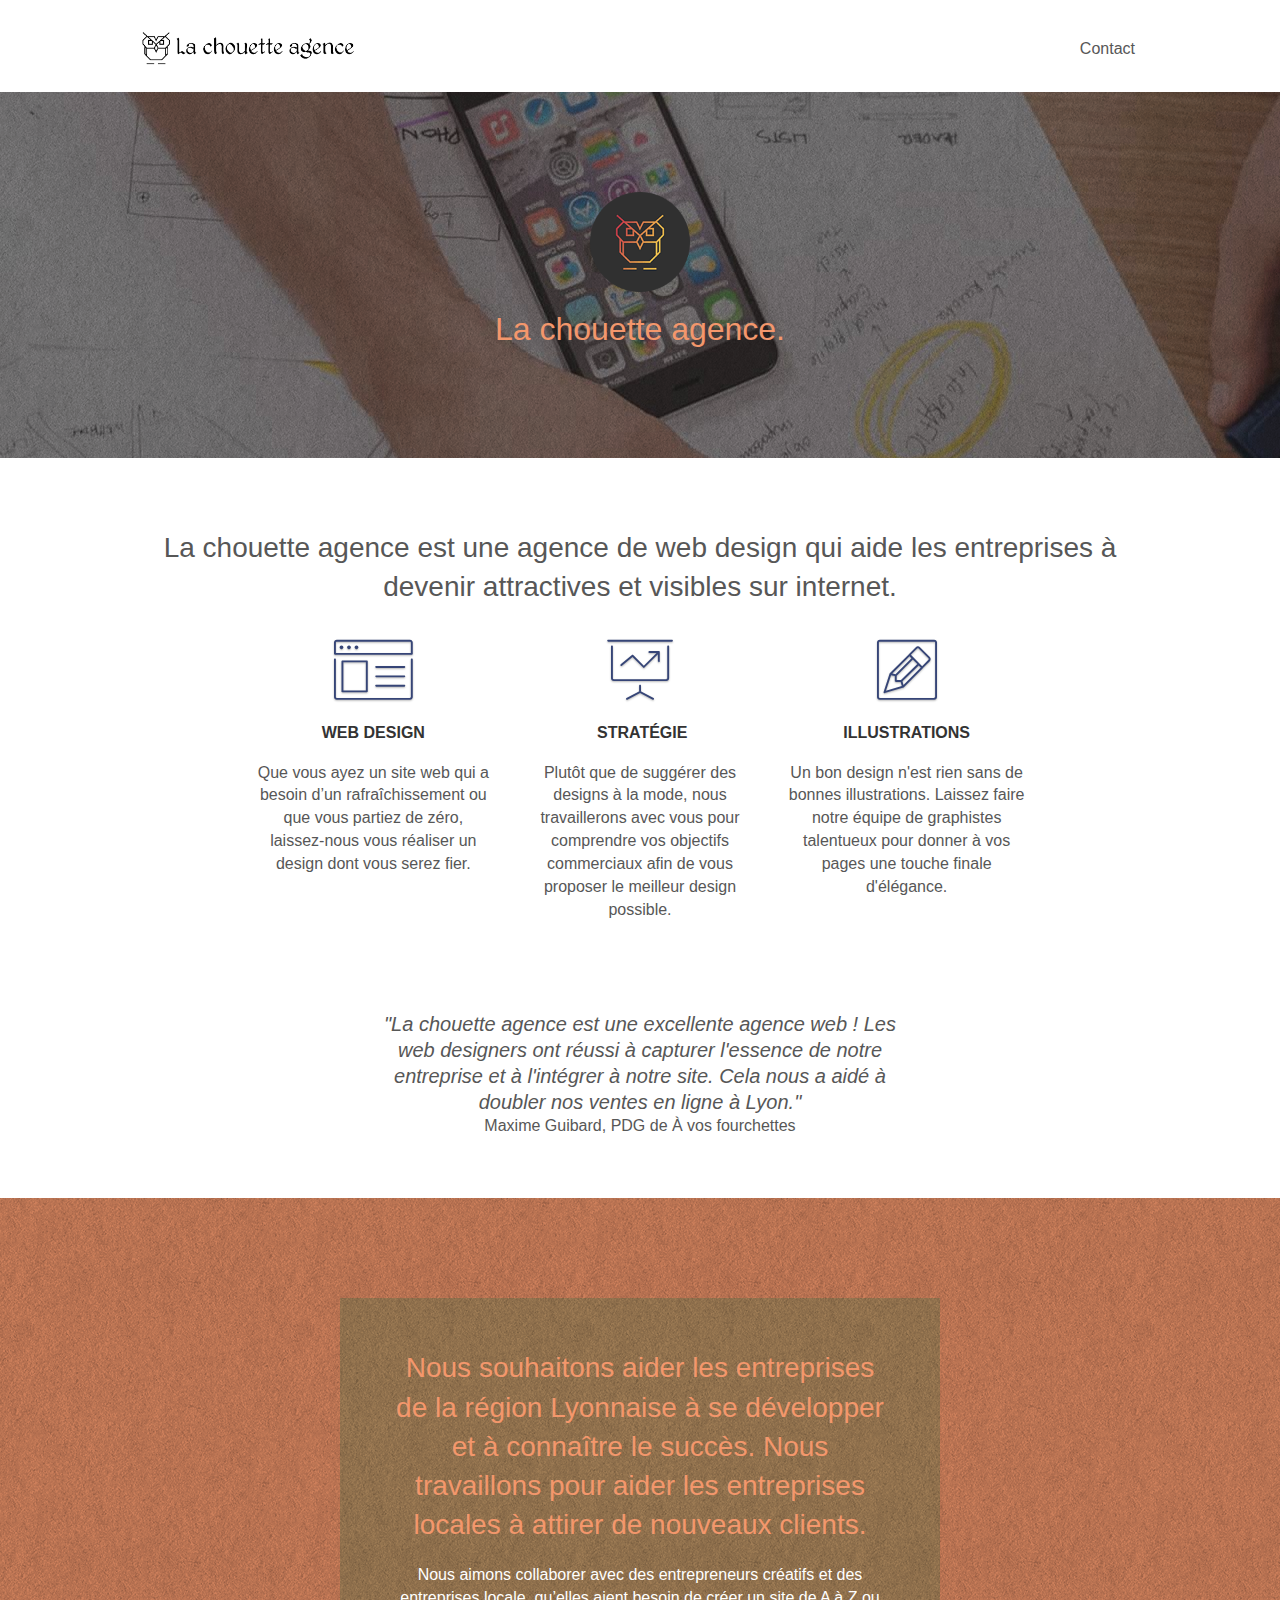
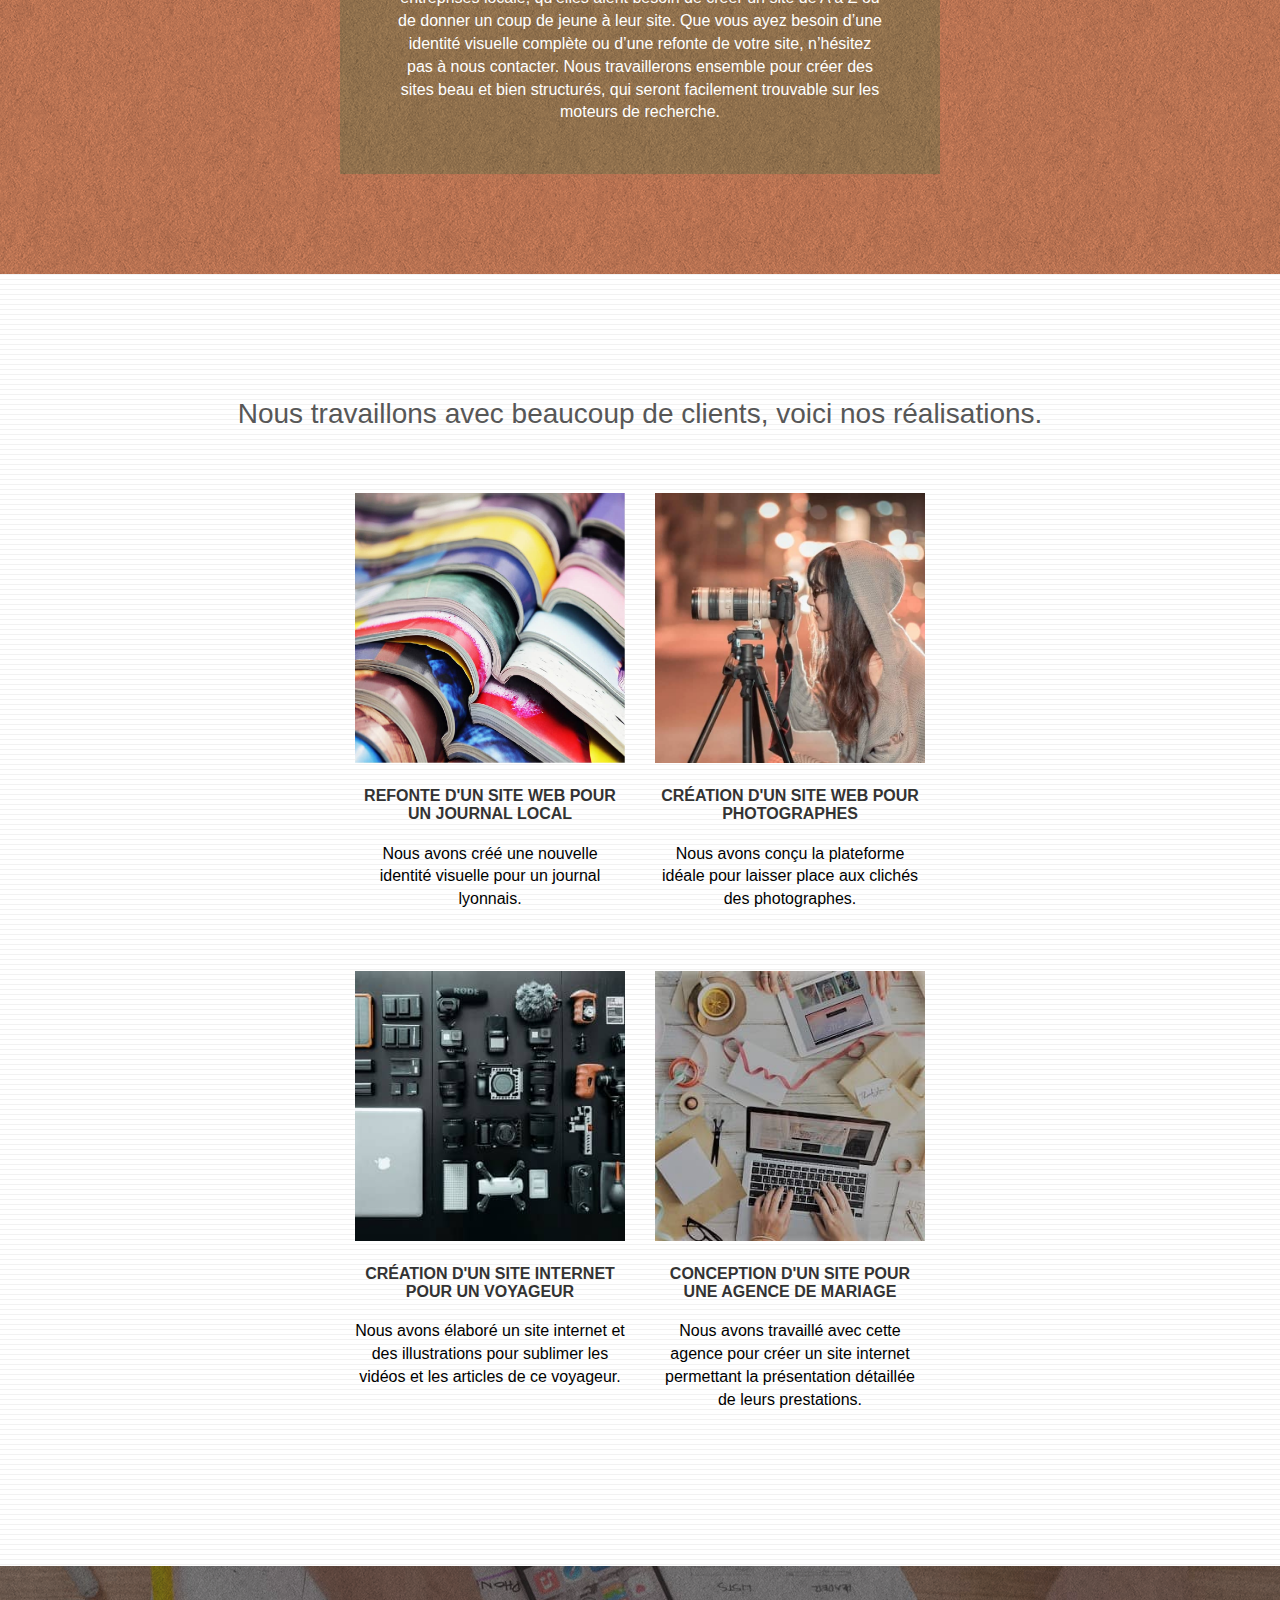
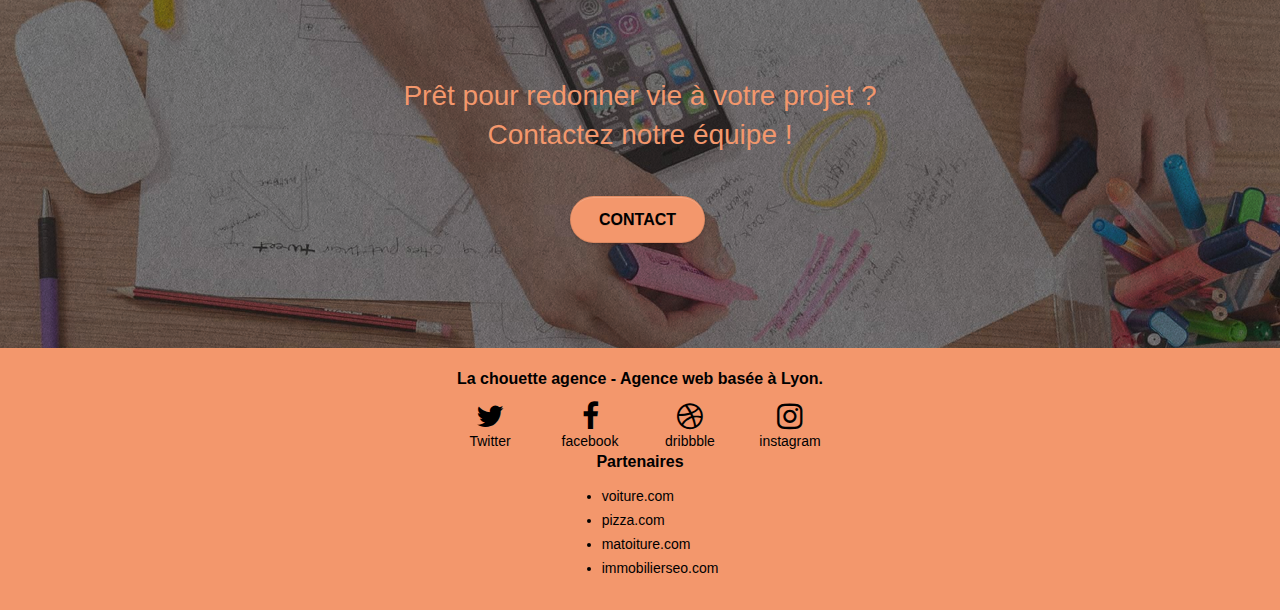
<file: index.html>
<!doctype html>
<html lang="fr">
	<head>
		<meta charset="utf-8">
		<meta name="description" content="La chouette agence est une grande entreprise webdesign basée a Lyon, Que vous ayez un site web qui a besoin d'un rafraîchissement ou que vous partiez de zéro, laissez-nous vous réaliser un design dont vous serez fier, nous travaillerons avec vous pour comprendre vos objectifs commerciaux afin de vous proposer le meilleur design possible.">
		<meta name="viewport" content="width=device-width, initial-scale=1.0, viewport-fit=cover">
		<link rel="shortcut icon" type="image/png" href="favicon.jpg">
		
		<link rel="stylesheet" type="text/css" href="./css/bootstrap.css">
		<link rel="stylesheet" type="text/css" href="style.css">
		<link rel="stylesheet" type="text/css" href="./css/font-awesome.css">
		<link rel="stylesheet" type="text/css" href="./css/et-line.css">
		
		
		
		<title>La chouette agence - Entreprise Webdesign basée à Lyon</title>
	
		
		<!-- Analytics -->
		
		<!-- Analytics END -->
		
	</head>
	<body>
		<!-- Principal conteneur -->
		<div class="page-container">
			
			<!-- bloc-0 -->
			<header class="bloc bgc-white l-bloc " id="bloc-0">
				<div class="container bloc-sm">
					
					<nav class="navbar row">
						<div class="navbar-header">
							<a class="navbar-brand" href="index.html"><img src="img/la-chouette-agence.png" alt="paris web design logo agence web meilleure agence" height="40" /></a>
							<button id="nav-toggle" type="button" class="ui-navbar-toggle navbar-toggle" data-toggle="collapse" data-target=".navbar-1">
								<span class="sr-only">Toggle navigation</span><span class="icon-bar"></span><span class="icon-bar"></span><span class="icon-bar"></span>
							</button>
						</div>
						<div class="collapse navbar-collapse navbar-1 special-dropdown-nav">
							<ul class="site-navigation nav navbar-nav">
								<!-- <li>
									<a href="index.html">Accueil</a>
								</li> -->
								<li>
									<a href="contact.html">Contact</a>
								</li>
							</ul>
						</div>
					</nav>
				</div>
			</header>
			<!-- bloc-0 END -->
			
			<main>
				
				<!-- bloc-1-presentation -->
				<section class="bloc bgc-dark-slate-blue bg-banniere d-bloc bg-t-edge bloc-bg-texture texture-paper b-parallax" id="bloc-1-hero">
					<div class="container bloc-lg">
						<div class="row tight-width-whitespace">
							<div class="col-sm-12">
								<img src="img/logo.png" class="center-block image-resize-mode" width="100" alt="La chouette agence, agence web paris, création logo paris" />
								<h1 class="text-center hero-bloc-text tc-white ">
									La chouette agence.
								</h1>
								<!-- <div class="text-center">
									<a href="contact.html" class="btn btn-lg btn-clean btn-rd cta-hero btn-atomic-tangerine" id="cta-hero">Contact</a>
								</div> -->
							</div>
						</div>
					</div>
				</section>
				<!-- bloc-1-presentation END -->
				
				<!-- bloc-2-services -->
				<section class="bloc bgc-white l-bloc" id="bloc-2-services">
					<div class="container bloc-md">
						<div class="row">
							<div class="col-sm-12 text-center">
								<h2>La chouette agence est une agence de web design qui aide les entreprises à devenir attractives et visibles sur internet.</h2>
							</div>
						</div>
						<div class="row voffset-lg med-width-whitespace">
							<div class="col-sm-4">
								<div class="text-center">
									<span class="et-icon-browser sm-shadow icon-dark-slate-blue icons icon-lg"></span>
								</div>
								<h3 class="mg-md text-center">
									Web design
								</h3>
								<p class="text-center ">
									Que vous ayez un site web qui a besoin d&rsquo;un rafraîchissement ou que vous partiez de zéro, laissez-nous vous réaliser un design dont vous serez fier.
								</p>
						</div>
						<div class="col-sm-4">
							<div class="text-center">
								<span class="et-icon-presentation sm-shadow icon-dark-slate-blue icons icon-lg"></span>
							</div>
							<h3 class="mg-md text-center">
								&nbsp;Stratégie
							</h3>
							<p class="text-center ">
								Plutôt que de suggérer des designs à la mode, nous travaillerons avec vous pour comprendre vos objectifs commerciaux afin de vous proposer le meilleur design possible.<br>
							</p>
						</div>
						<div class="col-sm-4">
							<div class="text-center">
								<span class="et-icon-edit sm-shadow icon-dark-slate-blue icons icon-lg"></span>
							</div>
							<h3 class="mg-md text-center">
								Illustrations
							</h3>
							<p class="text-center ">
								Un bon design n'est rien sans de bonnes illustrations. Laissez faire notre équipe de graphistes talentueux pour donner à vos pages une touche finale d'élégance.
							</p>
						</div>
					</div>
					<div class="row voffset-lg voffset">
						<div class="col-xs-12 col-md-8 col-md-offset-2 text-center">
							<p class="statement-bloc-text">"La chouette agence est une excellente agence web ! Les web designers ont réussi à capturer l'essence de notre entreprise et à l'intégrer à notre site. Cela nous a aidé à doubler nos ventes en ligne à Lyon."</p>
							<p>Maxime Guibard, PDG de À vos fourchettes</p>
						</div>
					</div>
				</div>
			</section>
	<!-- bloc-2-services END -->
	
	<!-- bloc-3-what-i-do -->
	<section class="bloc tc-white bgc-atomic-tangerine bg-presentation d-bloc bloc-bg-texture texture-paper b-parallax" id="bloc-3-what-i-do">
		<div class="container bloc-lg">
			<div class="row tight-width-whitespace black-background">
				<div class="col-sm-12">
					<h2 class="mg-md text-center tc-white p-r">
						Nous souhaitons aider les entreprises de la région Lyonnaise à se développer et à connaître le succès. Nous travaillons pour aider les entreprises locales à attirer de nouveaux clients.<br>
					</h2>
					<p class="text-center white">
						Nous aimons collaborer avec des entrepreneurs créatifs et des entreprises locale, qu’elles aient besoin de créer un site de A à Z ou de donner un coup de jeune à leur site. Que vous ayez besoin d’une identité visuelle complète ou d’une refonte de votre site, n’hésitez pas à nous contacter. Nous travaillerons ensemble pour créer des sites beau et bien structurés, qui seront facilement trouvable sur les moteurs de recherche.
					</p>
				</div>
			</div>
		</div>
	</section>
	<!-- bloc-3-what-i-do END -->
	
	<!-- bloc-4-portfolio -->
	<section class="bloc bgc-white bg-lines-h2-bg bg-repeat l-bloc" id="bloc-4-portfolio">
		<div class="container bloc-lg">
			<div class="row">
				<div class="col-sm-12 text-center">
					<h2>Nous travaillons avec beaucoup de clients, voici nos réalisations.</h2>
				</div>
			</div>
			<div class="row tight-width-whitespace portfolio-row">
				<div class="col-sm-6">
					<a href="#" data-lightbox="img/1.jpg" data-gallery-id="gallery-1" data-caption="Refonte d'un site web pour un journal local" data-frame="snapshot-lb"><img src="img/1.jpg" alt="paris web design logo agence web meilleure agence et refonte site web journal" class="img-responsive portfolio-thumb" /></a>
					<h3 class="mg-md text-center">
						Refonte d'un site web pour un journal local
					</h3>
					<p class="text-center pc-b">
						Nous avons créé une nouvelle identité visuelle pour un journal lyonnais.
					</p>
				</div>
				<div class="col-sm-6">
					<a href="#" data-lightbox="img/2.jpg" data-gallery-id="gallery-1" data-caption="Création d'un site web pour photographes" data-frame="snapshot-lb"><img src="img/2.jpg" class="img-responsive portfolio-thumb" alt="paris web design logo agence web meilleure agence, Création d'un site web pour photographes" /></a>
					<h3 class="mg-md text-center">
						Création d'un site web pour photographes
					</h3>
					<p class="text-center pc-b">
						Nous avons conçu la plateforme idéale pour laisser place aux clichés des photographes.
					</p>
				</div>
			</div>
			<div class="row tight-width-whitespace portfolio-row">
				<div class="col-sm-6">
					<a href="#" data-lightbox="img/3.jpg" data-gallery-id="gallery-1" data-caption="Création d'un site internet pour un voyageur" data-frame="snapshot-lb"><img src="img/3.jpg" class="img-responsive portfolio-thumb" alt="paris web design logo agence web meilleure agence, Création d'un site web pour voyageur"/></a>
					<h3 class="mg-md text-center">
						Création d'un site internet pour un voyageur
					</h3>
					<p class="text-center pc-b">
						Nous avons élaboré un site internet et des illustrations pour sublimer les vidéos et les articles de ce voyageur.
					</p>
				</div>
				<div class="col-sm-6">
					<a href="#" data-lightbox="img/4.jpg" data-gallery-id="gallery-1" data-caption="Conception d'un site pour une agence de mariage" data-frame="snapshot-lb"><img src="img/4.jpg" class="img-responsive portfolio-thumb" alt="paris web design logo agence web meilleure agence, Création d'un site web pour agence de mariage" /></a>
					<h3 class="mg-md text-center">
						Conception d'un site pour une agence de mariage
					</h3>
					<p class="text-center pc-b">
						Nous avons travaillé avec cette agence pour créer un site internet permettant la présentation détaillée de leurs prestations.
					</p>
				</div>
			</div>
		</div>
	</section>
	<!-- bloc-4-portfolio END -->
	
	<!-- bloc-5-cta -->
	<section class="bloc bgc-dark-slate-blue bg-banniere d-bloc bloc-bg-texture texture-paper" id="bloc-5-cta">
		<div class="container bloc-lg">
			<div class="row">
				<h2 class="mg-md text-center tc-white p-r">
					Prêt pour redonner vie à votre projet ?<br>Contactez notre équipe !
				</h2>
				<div class="col-sm-12 text-center">
					<a href="./contact.html" class="btn btn-atomic-tangerine btn-clean btn-rd btn-lg cta-hero">Contact</a>
				</div>
			</div>
		</div>
	</section>
	<!-- bloc-5-cta END -->
</main>


<!-- Footer - bloc-8 -->
<footer class="bloc bgc-atomic-tangerine d-bloc" id="bloc-8">
	<div class="container bloc-sm">
		<div class="row">
			<div class="col-sm-12">
				<p class="text-center white tc-black tfw-bold">
					La chouette agence - Agence web basée à Lyon.
				</p>
				<div class="row row-no-gutters social">
					<div class="col-sm-3">
						<div class="text-center">
							<a class="social dflex align-c" href="#">
								<span class="fa fa-twitter icon-md tc-black"></span>
								<span class="tc-black">Twitter</span>
							</a>
						</div>
					</div>
					<div class="col-sm-3">
						<div class="text-center">
							<a class="social dflex align-c" href="#">
								<span class="fa fa-facebook icon-md tc-black"></span>
								<span class="tc-black">facebook</span>
							</a>
						</div>
					</div>
					<div class="col-sm-3">
						<div class="text-center">
							<a class="social dflex align-c" href="#">
								<span class="fa fa-dribbble icon-md tc-black"></span>
								<span class="tc-black">dribbble</span>
							</a>
						</div>
					</div>
					<div class="col-sm-3">
						<div class="text-center">
							<a class="social dflex align-c" href="#">
								<span class="fa fa-instagram icon-md tc-black"></span>
								<span class="tc-black">instagram</span>
							</a>
						</div>
					</div>
				</div>
				<div class="row dflex">
					<div class="tc-black">
						<p class="text-center white tc-black tfw-bold">Partenaires</p>
						<ul>
							<li class="tc-black pad-tb"><a href="voiture.com" class="tc-black fs-up">voiture.com</a></li>
							<li class="tc-black pad-tb"><a href="pizza.com" class="tc-black fs-up">pizza.com</a></li>
							<li class="tc-black pad-tb"><a href="matoiture.com" class="tc-black fs-up">matoiture.com</a></li>
							<li class="tc-black pad-tb"><a href="immobilierseo.com" class="tc-black fs-up">immobilierseo.com</a></li>
						</ul>
					</div>
					<!-- <div class="col-sm-4">
						Annuaires liste 1
						<ul>
							<li><a href="annuaireagence.com">annuaireagence.com</a></li>
							<li><a href="annuaireseo.com">annuaireseo.com</a></li>
							<li><a href="annuairemarketing.com">annuairemarketing.com</a></li>
							<li><a href="123seoture.com">123seo.com</a></li>
							<li><a href="123site.com">123site.com</a></li>
							<li><a href="annuairewordpress.com">annuairewordpress.com</a></li>
							<li><a href="listeagence.com">listeagence.com</a></li>
							<li><a href="meilleuresagencesparis.com">meilleuresagencesparis.com</a></li>
							<li><a href="listeseo.com">listeseo.com</a></li>
						</ul>
					</div>
					<div class="col-sm-4">
						Annuaires liste 2
						<ul>
							<li><a href="betterseo.com">betterseo.com</a></li>
							<li><a href="ameliorerseo.com">ameliorerseo.com</a></li>
							<li><a href="seojuicelien.com">seojuicelien.com</a></li>
							<li><a href="meilleursliens.com">meilleursliens.com</a></li>
							<li><a href="liensagogo.com">liensagogo.com</a></li>
							<li><a href="backlink.com">backlink.com</a></li>
							<li><a href="linkjuiceannuaire.com">linkjuiceannuaire.com</a></li>
							<li><a href="remontersurgoogle.com">remontersurgoogle.com</a></li>
							<li><a href="vraiseofiable.com">vraiseofiable.com</a></li>
						</ul>
					</div> -->
				</div>
			</div>
		</div>
	</div>
</footer>
<!-- Footer - bloc-8 END -->

</div>
<!-- Principal conteneur END -->


<script src="./js/jquery-2.1.0.js"></script>
<script src="./js/bootstrap.js"></script>
<script src="./js/blocs.js"></script>
<script src="./js/jquery.touchSwipe.js" defer></script>
<script src="./js/gmaps.js"></script>
</body>
</html>
</file>
<file: style.css>
body {
    margin: 0;
    padding: 0;
    background: #FFF;
    overflow-x: hidden;
    -webkit-font-smoothing: antialiased;
    -moz-osx-font-smoothing: grayscale;
}

.dflex {
    display: flex;
    justify-content: center;
}

.align-c {
    align-items: center;
    flex-direction: column;
}

a,
button {
    transition: all .3s ease-in-out;
    outline: none!important;
}

a:hover {
    text-decoration: none;
    cursor: pointer;
}

header a:focus {
    border: 1px solid black;
    border-radius: 1rem;
}

section a:focus {
    border: 2px solid black;
}

footer a:focus > span {
    /* color: white; */
    border: 2px solid white;
}

#page-loading-blocs-notifaction {
    position: fixed;
    top: 0;
    bottom: 0;
    width: 100%;
    z-index: 100000;
    background: #FFFFFF url("img/pageload-spinner.gif") no-repeat center center;
}

.bloc {
    width: 100%;
    clear: both;
    background: 50% 50% no-repeat;
    padding: 0 50px;
    -webkit-background-size: cover;
    -moz-background-size: cover;
    -o-background-size: cover;
    background-size: cover;
    position: relative;
}

.bloc .container {
    padding-left: 0;
    padding-right: 0;
}

.bloc-lg {
    padding: 100px 50px;
}

.bloc-md {
    padding: 50px;
}

.bloc-sm {
    padding: 20px 50px;
}

.bg-center,
.bg-l-edge,
.bg-r-edge,
.bg-t-edge,
.bg-b-edge,
.bg-tl-edge,
.bg-bl-edge,
.bg-tr-edge,
.bg-br-edge,
.bg-repeat {
    -webkit-background-size: auto!important;
    -moz-background-size: auto!important;
    -o-background-size: auto!important;
    background-size: auto!important;
}

.bg-repeat {
    background: repeat;
}

.bg-t-edge {
    background: top no-repeat;
}

.bloc-bg-texture::before {
    content: "";
    background-size: 2px 2px;
    position: absolute;
    top: 0;
    bottom: 0;
    left: 0;
    right: 0;
}

.texture-paper::before {
    background: url("img/texture-paper.png");
    background-size: 280px 280px;
}

.b-parallax {
    background-attachment: fixed;
}

.d-bloc {
    color: rgba(255, 255, 255, .7);
}

.d-bloc button:hover {
    color: rgba(255, 255, 255, .9);
}

.d-bloc .icon-round,
.d-bloc .icon-square,
.d-bloc .icon-rounded,
.d-bloc .icon-semi-rounded-a,
.d-bloc .icon-semi-rounded-b {
    border-color: rgba(255, 255, 255, .9);
}

.d-bloc .divider-h span {
    border-color: rgba(255, 255, 255, .2);
}

.d-bloc .a-btn,
.d-bloc .navbar a,
.d-bloc .navbar-brand,
.d-bloc a .icon-sm,
.d-bloc a .icon-md,
.d-bloc a .icon-lg,
.d-bloc a .icon-xl,
.d-bloc h1 a,
.d-bloc h2 a,
.d-bloc h3 a,
.d-bloc h4 a,
.d-bloc h5 a,
.d-bloc h6 a,
.d-bloc p a {
    color: rgba(255, 255, 255, .6);
}

.d-bloc .a-btn:hover,
.d-bloc .navbar a:hover,
.d-bloc .navbar-brand:hover,
.d-bloc a:hover .icon-sm,
.d-bloc a:hover .icon-md,
.d-bloc a:hover .icon-lg,
.d-bloc a:hover .icon-xl,
.d-bloc h1 a:hover,
.d-bloc h2 a:hover,
.d-bloc h3 a:hover,
.d-bloc h4 a:hover,
.d-bloc h5 a:hover,
.d-bloc h6 a:hover,
.d-bloc p a:hover {
    color: rgba(255, 255, 255, 1);
}

.d-bloc .navbar-toggle .icon-bar {
    background: rgba(255, 255, 255, 1);
}

.d-bloc .btn-wire,
.d-bloc .btn-wire:hover {
    color: rgba(255, 255, 255, 1);
    border-color: rgba(255, 255, 255, 1);
}

.d-bloc .panel {
    color: rgba(0, 0, 0, .5);
}

.d-bloc .panel button:hover {
    color: rgba(0, 0, 0, .7);
}

.d-bloc .panel icon {
    border-color: rgba(0, 0, 0, .7);
}

.d-bloc .panel .divider-h span {
    border-color: rgba(0, 0, 0, .1);
}

.d-bloc .panel .a-btn {
    color: rgba(0, 0, 0, .6);
}

.d-bloc .panel .a-btn:hover {
    color: rgba(0, 0, 0, 1);
}

.d-bloc .panel .btn-wire,
.d-bloc .panel .btn-wire:hover {
    color: rgba(0, 0, 0, .7);
    border-color: rgba(0, 0, 0, .3);
}

.d-bloc .panel,
.l-bloc {
    color: rgba(0, 0, 0, .5);
}

.d-bloc .panel button:hover,
.l-bloc button:hover {
    color: rgba(0, 0, 0, .7);
}

.l-bloc .icon-round,
.l-bloc .icon-square,
.l-bloc .icon-rounded,
.l-bloc .icon-semi-rounded-a,
.l-bloc .icon-semi-rounded-b {
    border-color: rgba(0, 0, 0, .7);
}

.d-bloc .panel .divider-h span,
.l-bloc .divider-h span {
    border-color: rgba(0, 0, 0, .1);
}

.d-bloc .panel .a-btn,
.l-bloc .a-btn,
.l-bloc .navbar a,
.l-bloc .navbar-brand,
.l-bloc a .icon-sm,
.l-bloc a .icon-md,
.l-bloc a .icon-lg,
.l-bloc a .icon-xl,
.l-bloc h1 a,
.l-bloc h2 a,
.l-bloc h3 a,
.l-bloc h4 a,
.l-bloc h5 a,
.l-bloc h6 a,
.l-bloc p a {
    color: rgba(0, 0, 0, .6);
}

.d-bloc .panel .a-btn:hover,
.l-bloc .a-btn:hover,
.l-bloc .navbar a:hover,
.l-bloc .navbar-brand:hover,
.l-bloc a:hover .icon-sm,
.l-bloc a:hover .icon-md,
.l-bloc a:hover .icon-lg,
.l-bloc a:hover .icon-xl,
.l-bloc h1 a:hover,
.l-bloc h2 a:hover,
.l-bloc h3 a:hover,
.l-bloc h4 a:hover,
.l-bloc h5 a:hover,
.l-bloc h6 a:hover,
.l-bloc p a:hover {
    color: rgba(0, 0, 0, 1);
}

.l-bloc .navbar-toggle .icon-bar {
    color: rgba(0, 0, 0, .6);
}

.d-bloc .panel .btn-wire,
.d-bloc .panel .btn-wire:hover,
.l-bloc .btn-wire,
.l-bloc .btn-wire:hover {
    color: rgba(0, 0, 0, .7);
    border-color: rgba(0, 0, 0, .3);
}

.voffset {
    margin-top: 30px;
}

.voffset-lg {
    margin-top: 80px;
}

.row-no-gutters {
    margin-right: 0;
    margin-left: 0;
}

.row.row-no-gutters > [class^="col-"],
.row.row-no-gutters > [class*=" col-"] {
    padding-right: 0;
    padding-left: 0;
}

#bloc-1-hero h1 {
    font-size: 32px;
}

.navbar {
    margin-bottom: 0;
    z-index: 1;
}

.navbar-brand {
    height: auto;
    padding: 3px 15px;
    font-size: 25px;
    font-weight: normal;
    font-weight: 600;
    line-height: 44px;
}

.navbar-brand img {
    max-height: 200px;
    margin: 0 5px 0 0;
    display: inline;
}

.navbar-brand img[src$=svg] {
    min-width: 100px;
}

.nav-center .navbar-brand img {
    margin: 0;
}

.navbar .nav {
    padding-top: 2px;
    margin-right: -16px;
    float: right;
    z-index: 1;
}

.nav > li {
    float: left;
    margin-top: 4px;
    font-size: 16px;
}

.navbar-nav .open .dropdown-menu > li > a {
    text-align: inherit;
}

.nav > li a:hover,
.nav > li a:focus {
    background: transparent;
}

.navbar-toggle {
    margin: 10px 10px 0 0;
    border: 0px;
}

.navbar-toggle:hover {
    background: transparent!important;
}

.navbar-toggle .icon-bar {
    background-color: rgba(0, 0, 0, .5);
    width: 26px;
}

.nav-invert .navbar .nav {
    float: left;
}

.nav-invert .navbar-header,
.nav-invert .navbar-brand {
    float: right;
    position: relative;
    z-index: 2;
}

@media (min-width: 768px) {
    .site-navigation {
        position: absolute;
        top: 50%;
        right: 20px;
        transform: translate(0, -50%);
        -webkit-transform: translateY(-50%);
    }
    .nav > li .dropdown-menu a,
    .nav > li .dropdown-menu a:hover {
        color: #484848;
    }
    .nav-invert .site-navigation {
        left: 0;
        right: 0;
    }
    .nav-center {
        text-align: center;
    }
    .nav-center .navbar-header {
        width: 100%;
    }
    .nav-center .navbar-header,
    .nav-center .navbar-brand,
    .nav-center .nav > li {
        float: none;
        display: inline-block;
    }
    .nav-center .site-navigation {
        position: relative;
        width: 100%;
        right: 0;
        margin-right: 0px;
        margin-top: 20px;
    }
    .nav-center.mini-nav .navbar-toggle {
        float: none;
        margin: 10px auto 0;
    }
}

.nav > li > .dropdown a {
    background: none!important;
    display: block;
    padding: 14px 15px;
}

nav .caret {
    margin: 0 5px;
}

.dropdown-menu .dropdown-menu {
    top: -8px;
    left: 100%;
}

.dropdown-menu .dropmenu-flow-right {
    top: 100%;
    left: 0;
    margin-left: -1px;
    border-top-left-radius: 0;
    border-top-right-radius: 0;
}

.dropdown-menu .dropdown span {
    border: 4px solid black;
    border-top-color: transparent;
    border-right-color: transparent;
    border-bottom-color: transparent;
    margin: 6px -5px 0 0!important;
    float: right;
}

.mg-md {
    margin-top: 10px;
    margin-bottom: 20px;
}

.mg-lg {
    margin-top: 10px;
    margin-bottom: 40px;
}

.btn {
    margin: 0 5px 5px 0;
}

.btn.pull-right {
    margin: 0 0 5px 5px;
}

.btn-d,
.btn-d:hover,
.btn-d:focus {
    color: #FFF;
    background: rgba(0, 0, 0, .3);
}

button {
    outline: none!important;
}

.btn-rd {
    border-radius: 40px;
}

.btn-clean {
    border: 1px solid rgba(0, 0, 0, .08);
    border-bottom-color: rgba(0, 0, 0, .1);
    text-shadow: 0 1px 0 rgba(0, 0, 1, .1);
    box-shadow: 0 1px 3px rgba(0, 0, 1, .25), inset 0 1px 0 0 rgba(255, 255, 255, .15);
}

.icon-md {
    font-size: 30px!important;
}

.icon-lg {
    font-size: 60px!important;
}

.sm-shadow {
    text-shadow: 0 1px 2px rgba(0, 0, 0, .3);
}

.panel-sq,
.panel-sq .panel-heading,
.panel-sq .panel-footer {
    border-radius: 0;
}

.panel-rd {
    border-radius: 30px;
}

.panel-rd .panel-heading {
    border-radius: 29px 29px 0 0;
}

.panel-rd .panel-footer {
    border-radius: 0 0 29px 29px;
}

.form-control {
    border-color: rgba(0, 0, 0, .1);
    box-shadow: none;
}

.scrollToTop {
    width: 40px;
    height: 40px;
    position: fixed;
    bottom: 20px;
    right: 20px;
    opacity: 0;
    z-index: 500;
    transition: all .3s ease-in-out;
}

.scrollToTop span {
    margin-top: 6px;
}

.showScrollTop {
    font-size: 14px;
    opacity: 1;
}

a[data-lightbox] {
    position: relative;
    display: block;
    text-align: center;
}

a[data-lightbox]:hover::before {
    content: "+";
    font-family: "HelveticaNeue-Light", "Helvetica Neue Light", "Helvetica Neue", Helvetica, Arial;
    font-size: 32px;
    width: 50px;
    height: 50px;
    margin-left: -25px;
    border-radius: 50%;
    background: rgba(0, 0, 0, .6);
    color: #FFF;
    font-weight: 100;
    z-index: 1;
    position: absolute;
    top: 50%;
    transform: translateY(-50%);
    -webkit-transform: translateY(-50%);
}

a[data-lightbox]:hover img {
    opacity: 0.6;
    -webkit-animation-fill-mode: none;
    animation-fill-mode: none;
}

#lightbox-modal {
    display: flex;
    align-items: center;
}

#lightbox-modal .modal-dialog {
    width: 90%;
    max-width: 900px;
    margin: 0 auto 0;
}

#lightbox-modal .modal-dialog img {
    max-height: 90vh;
    margin: 0 auto;
}

.lightbox-caption {
    padding: 20px;
    color: #FFF;
    background: rgba(0, 0, 0, .5);
    position: absolute;
    left: 15px;
    right: 15px;
    bottom: 5px;
}

.close-lightbox {
    color: #FFF;
    font-size: 30px;
    position: absolute;
    top: 20px;
    right: 20px;
    z-index: 20;
    background: rgba(0, 0, 0, .5);
    border: none;
    line-height: 30px;
    padding: 0 9px 5px;
    opacity: 0.3;
}

.close-lightbox:hover,
.next-lightbox:hover,
.prev-lightbox:hover {
    opacity: 1.0;
    color: #FFF;
}

.next-lightbox,
.prev-lightbox {
    font-size: 20px;
    color: rgba(255, 255, 255, .9);
    background: rgba(0, 0, 0, .5);
    transition: all .2s ease-in-out;
    position: absolute;
    top: 45%;
    z-index: 1;
    opacity: 0.4;
}

.next-lightbox {
    padding: 6px 8px 1px 13px;
    right: 25px;
}

.prev-lightbox {
    padding: 6px 13px 1px 10px;
    left: 25px;
}

.snapshot-lb .modal-body {
    padding-bottom: 45px;
}

.snapshot-lb .lightbox-caption {
    padding: 0;
    color: rgba(0, 0, 0, .5);
    background: none;
}

h1,
h2,
h3,
h4,
h5,
h6,
p,
label,
.btn,
a {
    font-family: "helvetica";
    font-weight: 400;
    color: #575757!important;
}

.pc-b {
    color: black!important;
}

.container {
    max-width: 1000px;
}

.hero-bloc-text {
    font-size: 38px;
}

.hero-bloc-text-sub {
    font-size: 36px;
}

.statement-bloc-text {
    line-height: 26px;
    font-style: italic;
    font-size: 20px;
    text-align: center;
    font-weight: lighter;
    max-width: 520px;
    margin: auto auto auto auto;
}

p {
    font-size: 16px;
}

.tight-width-whitespace {
    max-width: 600px;
    margin: auto auto auto auto;
}

/* .h1 {
    font-size: 20px;
    font-family: "Open Sans";
} */

.cta-hero {
    margin-top: 22px;
    color: #FFFFFF!important;
    text-transform: uppercase;
    padding: 12px 28px 12px 28px;
    font-size: 16px;
    font-weight: 700;
}

.social {
    max-width: 400px;
    margin: auto auto auto auto;
}

h2 {
    font-size: 28px;
    line-height: 1.4em;
}

.p-r {
    position: relative;
}

h3 {
    font-size: 16px;
    text-transform: uppercase;
    font-weight: 700;
    color: #333333!important;
}

.med-width-whitespace {
    max-width: 800px;
    margin: auto auto auto auto;
    box-shadow: 0px 0px 0px #000000;
}

h1 {
    color: #333333!important;
}

h4 {
    color: #333333!important;
}

.icons {
    margin-bottom: 14px;
    margin-top: 24px;
}

.white {
    color: #FFFFFF!important;
}

.portfolio-thumb {
    margin-bottom: 24px;
}

.portfolio-row {
    margin-bottom: 44px;
    margin-top: 50px;
}

.avatar {
    box-shadow: 0px 4px 9px rgba(0, 0, 0, 0.3);
}

.black-background {
    background-color: rgba(165, 147, 99, 0.7);
    padding: 40px 40px 40px 40px;
}

.bold-link {
    font-weight: 900;
    text-decoration: underline!important;
}

.bgc-white {
    background-color: #FFFFFF;
}

.bgc-dark-slate-blue {
    background-color: #364577;
}

.bgc-atomic-tangerine {
    background-color: #F3976C;
}

.tc-white {
    color: #F3976C!important;
}

/* .tc-w {
    color: rgb(255, 214, 180)!important;
} */

/* h2 .tc-w {
    z-index: 5;
} */

.tfw-bold {
    font-weight: bold;
}

.tc-black {
    color: black!important;
}

.btn-atomic-tangerine {
    background: #F3976C;
    color: #000!important;
}

.btn-atomic-tangerine:hover {
    background: #c27956!important;
    color: #FFFFFF!important;
}

.pad-tb {
    padding: 2px 0;
}
/* 
.fs-up {
    font-size: 1.7rem;
} */

.ltc-white {
    color: #FFFFFF!important;
}

.ltc-white:hover {
    color: #cccccc!important;
}

.ltc-atomic-tangerine {
    color: #F3976C!important;
}

.ltc-atomic-tangerine:hover {
    color: #c27956!important;
}

.icon-dark-slate-blue {
    color: #364577!important;
    border-color: #364577!important;
}

.bg-dots-bg {
    background-image: url("img/dots-bg.png");
}

.bg-lines-h2-bg {
    background-image: url("img/lines-h2-bg.png");
}

.bg-banniere {
    background-image: url("img/la-chouette-agence-banniere.jpg");
}

.bg-presentation {
    background-image: url("img/image-de-presentation.jpg");
}

@media (max-width: 1024px) {
    .bloc {
        padding-left: 20px;
        padding-right: 20px;
    }
    .bloc.full-width-bloc,
    .bloc-tile-2.full-width-bloc .container,
    .bloc-tile-3.full-width-bloc .container,
    .bloc-tile-4.full-width-bloc .container {
        padding-left: 0;
        padding-right: 0;
    }
}

@media (max-width: 992px) and (min-width: 768px) {
    .navbar .nav {
        max-width: 80%
    }
    .nav-center.navbar .nav {
        max-width: 100%
    }
}

@media only screen and (min-width: 768px) and (max-width: 1024px) and (orientation: landscape) {
    .b-parallax {
        background-attachment: scroll;
    }
}

@media only screen and (min-width: 1024px) and (max-width: 1366px) and (-webkit-min-device-pixel-ratio: 1.5) {
    .b-parallax {
        background-attachment: scroll;
    }
}

@media (max-width: 991px) {
    .container {
        width: 100%;
    }
    .b-parallax {
        background-attachment: scroll;
    }
    .page-container,
    #hero-bloc {
        overflow-x: hidden;
        position: relative;
    }
    /* .bloc {
        padding-left: constant(safe-area-inset-left);
        padding-right: constant(safe-area-inset-right);
    } */
    .bloc-group,
    .bloc-group .bloc {
        display: block;
        width: 100%;
    }
    .bloc-fill-screen .fill-bloc-top-edge,
    .bloc-fill-screen .fill-bloc-bottom-edge {
        padding: 0 20px;
        /* padding-left: constant(safe-area-inset-left);
        padding-right: constant(safe-area-inset-right); */
    }
}

@media (max-width: 767px) {
    .page-container {
        overflow-x: hidden;
        position: relative;
    }
    h1,
    h2,
    h3,
    h4,
    h5,
    h6,
    p,
    #disqus_thread {
        padding-left: 10px!important;
        padding-right: 10px!important;
    }
    .b-parallax {
        background-attachment: scroll;
    }
    .navbar .nav {
        padding-top: 0;
        border-top: 1px solid rgba(0, 0, 0, .2);
        float: none!important;
    }
    .navbar.row {
        margin-left: 0;
        margin-right: 0;
    }
    .site-navigation {
        position: inherit;
        transform: none;
        -webkit-transform: none;
        -ms-transform: none;
    }
    .nav > li {
        margin-top: 0;
        border-bottom: 1px solid rgba(0, 0, 0, .1);
        background: rgba(0, 0, 0, .05);
        text-align: left;
        padding-left: 15px;
        width: 100%;
    }
    .nav > li:hover {
        background: rgba(0, 0, 0, .08);
    }
    .dropdown .dropdown a .caret {
        float: none;
        margin: 5px 0 0 10px!important;
        border: 4px solid black;
        border-bottom-color: transparent;
        border-right-color: transparent;
        border-left-color: transparent;
    }
    #hero-bloc .navbar .nav {
        background: rgba(0, 0, 0, .8);
    }
    #hero-bloc .navbar .nav a {
        color: rgba(255, 255, 255, .6);
    }
    .hero {
        padding: 50px 0;
    }
    .hero-nav {
        left: -1px;
        right: -1px;
    }
    .navbar-collapse {
        padding: 0;
        overflow-x: hidden;
        -webkit-box-shadow: none;
        box-shadow: none;
    }
    .navbar-brand img {
        max-height: 40px;
        width: auto;
    }
    .nav-invert .navbar-header {
        float: none;
        width: 100%;
    }
    .nav-invert .navbar-toggle {
        float: left;
        margin-left: 10px;
    }
    .bloc {
        padding-left: 0;
        padding-right: 0;
    }
    .bloc-xxl,
    .bloc-xl,
    .bloc-lg {
        padding: 40px 0;
    }
    .bloc-sm,
    .bloc-md {
        padding-left: 0;
        padding-right: 0;
    }
    .bloc-tile-2 .container,
    .bloc-tile-3 .container,
    .bloc-tile-4 .container,
    .bloc-fill-screen .fill-bloc-top-edge,
    .bloc-fill-screen .fill-bloc-bottom-edge {
        padding-left: 0;
        padding-right: 0;
    }
    .a-block {
        padding: 0 10px;
    }
    .btn-dwn {
        display: none;
    }
    .voffset {
        margin-top: 5px;
    }
    .voffset-md {
        margin-top: 20px;
    }
    .voffset-lg {
        margin-top: 30px;
    }
    form {
        padding: 5px;
    }
    .close-lightbox {
        display: inline-block;
    }
    .blocsapp-device-iphone5 {
        background-size: 216px 425px;
        padding-top: 60px;
        width: 216px;
        height: 425px;
    }
    .blocsapp-device-iphone5 img {
        width: 180px;
        height: 320px;
    }
}

@media (max-width: 400px) {
    .bloc {
        padding-left: 0;
        padding-right: 0;
    }
}

@media (max-width: 767px) {
    .bloc-mob-center-text {
        text-align: center;
    }
}
</file>
<file: css/et-line.css>
@font-face {
    font-family: et-line;
    src: url(../fonts/et-line.eot);
    src: url(../fonts/et-line.eot?#iefix) format('embedded-opentype'), url(../fonts/et-line.woff) format('woff'), url(../fonts/et-line.ttf) format('truetype'), url(../fonts/et-line.svg#et-line) format('svg');
    font-weight: 400;
    font-style: normal
}

.et-icon-adjustments,
.et-icon-alarmclock,
.et-icon-anchor,
.et-icon-aperture,
.et-icon-attachment,
.et-icon-bargraph,
.et-icon-basket,
.et-icon-beaker,
.et-icon-bike,
.et-icon-book-open,
.et-icon-briefcase,
.et-icon-browser,
.et-icon-calendar,
.et-icon-camera,
.et-icon-caution,
.et-icon-chat,
.et-icon-circle-compass,
.et-icon-clipboard,
.et-icon-clock,
.et-icon-cloud,
.et-icon-compass,
.et-icon-desktop,
.et-icon-dial,
.et-icon-document,
.et-icon-documents,
.et-icon-download,
.et-icon-dribbble,
.et-icon-edit,
.et-icon-envelope,
.et-icon-expand,
.et-icon-facebook,
.et-icon-flag,
.et-icon-focus,
.et-icon-gears,
.et-icon-genius,
.et-icon-gift,
.et-icon-global,
.et-icon-globe,
.et-icon-googleplus,
.et-icon-grid,
.et-icon-happy,
.et-icon-hazardous,
.et-icon-heart,
.et-icon-hotairballoon,
.et-icon-hourglass,
.et-icon-key,
.et-icon-laptop,
.et-icon-layers,
.et-icon-lifesaver,
.et-icon-lightbulb,
.et-icon-linegraph,
.et-icon-linkedin,
.et-icon-lock,
.et-icon-magnifying-glass,
.et-icon-map,
.et-icon-map-pin,
.et-icon-megaphone,
.et-icon-mic,
.et-icon-mobile,
.et-icon-newspaper,
.et-icon-notebook,
.et-icon-paintbrush,
.et-icon-paperclip,
.et-icon-pencil,
.et-icon-phone,
.et-icon-picture,
.et-icon-pictures,
.et-icon-piechart,
.et-icon-presentation,
.et-icon-pricetags,
.et-icon-printer,
.et-icon-profile-female,
.et-icon-profile-male,
.et-icon-puzzle,
.et-icon-quote,
.et-icon-recycle,
.et-icon-refresh,
.et-icon-ribbon,
.et-icon-rss,
.et-icon-sad,
.et-icon-scissors,
.et-icon-scope,
.et-icon-search,
.et-icon-shield,
.et-icon-speedometer,
.et-icon-strategy,
.et-icon-streetsign,
.et-icon-tablet,
.et-icon-target,
.et-icon-telescope,
.et-icon-toolbox,
.et-icon-tools,
.et-icon-tools-2,
.et-icon-trophy,
.et-icon-tumblr,
.et-icon-twitter,
.et-icon-upload,
.et-icon-video,
.et-icon-wallet,
.et-icon-wine {
    font-family: et-line;
    speak: none;
    font-style: normal;
    font-weight: 400;
    font-variant: normal;
    text-transform: none;
    line-height: 1;
    -webkit-font-smoothing: antialiased;
    -moz-osx-font-smoothing: grayscale;
    display: inline-block
}

.et-icon-mobile:before {
    content: "\e000"
}

.et-icon-laptop:before {
    content: "\e001"
}

.et-icon-desktop:before {
    content: "\e002"
}

.et-icon-tablet:before {
    content: "\e003"
}

.et-icon-phone:before {
    content: "\e004"
}

.et-icon-document:before {
    content: "\e005"
}

.et-icon-documents:before {
    content: "\e006"
}

.et-icon-search:before {
    content: "\e007"
}

.et-icon-clipboard:before {
    content: "\e008"
}

.et-icon-newspaper:before {
    content: "\e009"
}

.et-icon-notebook:before {
    content: "\e00a"
}

.et-icon-book-open:before {
    content: "\e00b"
}

.et-icon-browser:before {
    content: "\e00c"
}

.et-icon-calendar:before {
    content: "\e00d"
}

.et-icon-presentation:before {
    content: "\e00e"
}

.et-icon-picture:before {
    content: "\e00f"
}

.et-icon-pictures:before {
    content: "\e010"
}

.et-icon-video:before {
    content: "\e011"
}

.et-icon-camera:before {
    content: "\e012"
}

.et-icon-printer:before {
    content: "\e013"
}

.et-icon-toolbox:before {
    content: "\e014"
}

.et-icon-briefcase:before {
    content: "\e015"
}

.et-icon-wallet:before {
    content: "\e016"
}

.et-icon-gift:before {
    content: "\e017"
}

.et-icon-bargraph:before {
    content: "\e018"
}

.et-icon-grid:before {
    content: "\e019"
}

.et-icon-expand:before {
    content: "\e01a"
}

.et-icon-focus:before {
    content: "\e01b"
}

.et-icon-edit:before {
    content: "\e01c"
}

.et-icon-adjustments:before {
    content: "\e01d"
}

.et-icon-ribbon:before {
    content: "\e01e"
}

.et-icon-hourglass:before {
    content: "\e01f"
}

.et-icon-lock:before {
    content: "\e020"
}

.et-icon-megaphone:before {
    content: "\e021"
}

.et-icon-shield:before {
    content: "\e022"
}

.et-icon-trophy:before {
    content: "\e023"
}

.et-icon-flag:before {
    content: "\e024"
}

.et-icon-map:before {
    content: "\e025"
}

.et-icon-puzzle:before {
    content: "\e026"
}

.et-icon-basket:before {
    content: "\e027"
}

.et-icon-envelope:before {
    content: "\e028"
}

.et-icon-streetsign:before {
    content: "\e029"
}

.et-icon-telescope:before {
    content: "\e02a"
}

.et-icon-gears:before {
    content: "\e02b"
}

.et-icon-key:before {
    content: "\e02c"
}

.et-icon-paperclip:before {
    content: "\e02d"
}

.et-icon-attachment:before {
    content: "\e02e"
}

.et-icon-pricetags:before {
    content: "\e02f"
}

.et-icon-lightbulb:before {
    content: "\e030"
}

.et-icon-layers:before {
    content: "\e031"
}

.et-icon-pencil:before {
    content: "\e032"
}

.et-icon-tools:before {
    content: "\e033"
}

.et-icon-tools-2:before {
    content: "\e034"
}

.et-icon-scissors:before {
    content: "\e035"
}

.et-icon-paintbrush:before {
    content: "\e036"
}

.et-icon-magnifying-glass:before {
    content: "\e037"
}

.et-icon-circle-compass:before {
    content: "\e038"
}

.et-icon-linegraph:before {
    content: "\e039"
}

.et-icon-mic:before {
    content: "\e03a"
}

.et-icon-strategy:before {
    content: "\e03b"
}

.et-icon-beaker:before {
    content: "\e03c"
}

.et-icon-caution:before {
    content: "\e03d"
}

.et-icon-recycle:before {
    content: "\e03e"
}

.et-icon-anchor:before {
    content: "\e03f"
}

.et-icon-profile-male:before {
    content: "\e040"
}

.et-icon-profile-female:before {
    content: "\e041"
}

.et-icon-bike:before {
    content: "\e042"
}

.et-icon-wine:before {
    content: "\e043"
}

.et-icon-hotairballoon:before {
    content: "\e044"
}

.et-icon-globe:before {
    content: "\e045"
}

.et-icon-genius:before {
    content: "\e046"
}

.et-icon-map-pin:before {
    content: "\e047"
}

.et-icon-dial:before {
    content: "\e048"
}

.et-icon-chat:before {
    content: "\e049"
}

.et-icon-heart:before {
    content: "\e04a"
}

.et-icon-cloud:before {
    content: "\e04b"
}

.et-icon-upload:before {
    content: "\e04c"
}

.et-icon-download:before {
    content: "\e04d"
}

.et-icon-target:before {
    content: "\e04e"
}

.et-icon-hazardous:before {
    content: "\e04f"
}

.et-icon-piechart:before {
    content: "\e050"
}

.et-icon-speedometer:before {
    content: "\e051"
}

.et-icon-global:before {
    content: "\e052"
}

.et-icon-compass:before {
    content: "\e053"
}

.et-icon-lifesaver:before {
    content: "\e054"
}

.et-icon-clock:before {
    content: "\e055"
}

.et-icon-aperture:before {
    content: "\e056"
}

.et-icon-quote:before {
    content: "\e057"
}

.et-icon-scope:before {
    content: "\e058"
}

.et-icon-alarmclock:before {
    content: "\e059"
}

.et-icon-refresh:before {
    content: "\e05a"
}

.et-icon-happy:before {
    content: "\e05b"
}

.et-icon-sad:before {
    content: "\e05c"
}

.et-icon-facebook:before {
    content: "\e05d"
}

.et-icon-twitter:before {
    content: "\e05e"
}

.et-icon-googleplus:before {
    content: "\e05f"
}

.et-icon-rss:before {
    content: "\e060"
}

.et-icon-tumblr:before {
    content: "\e061"
}

.et-icon-linkedin:before {
    content: "\e062"
}

.et-icon-dribbble:before {
    content: "\e063"
}
</file>
